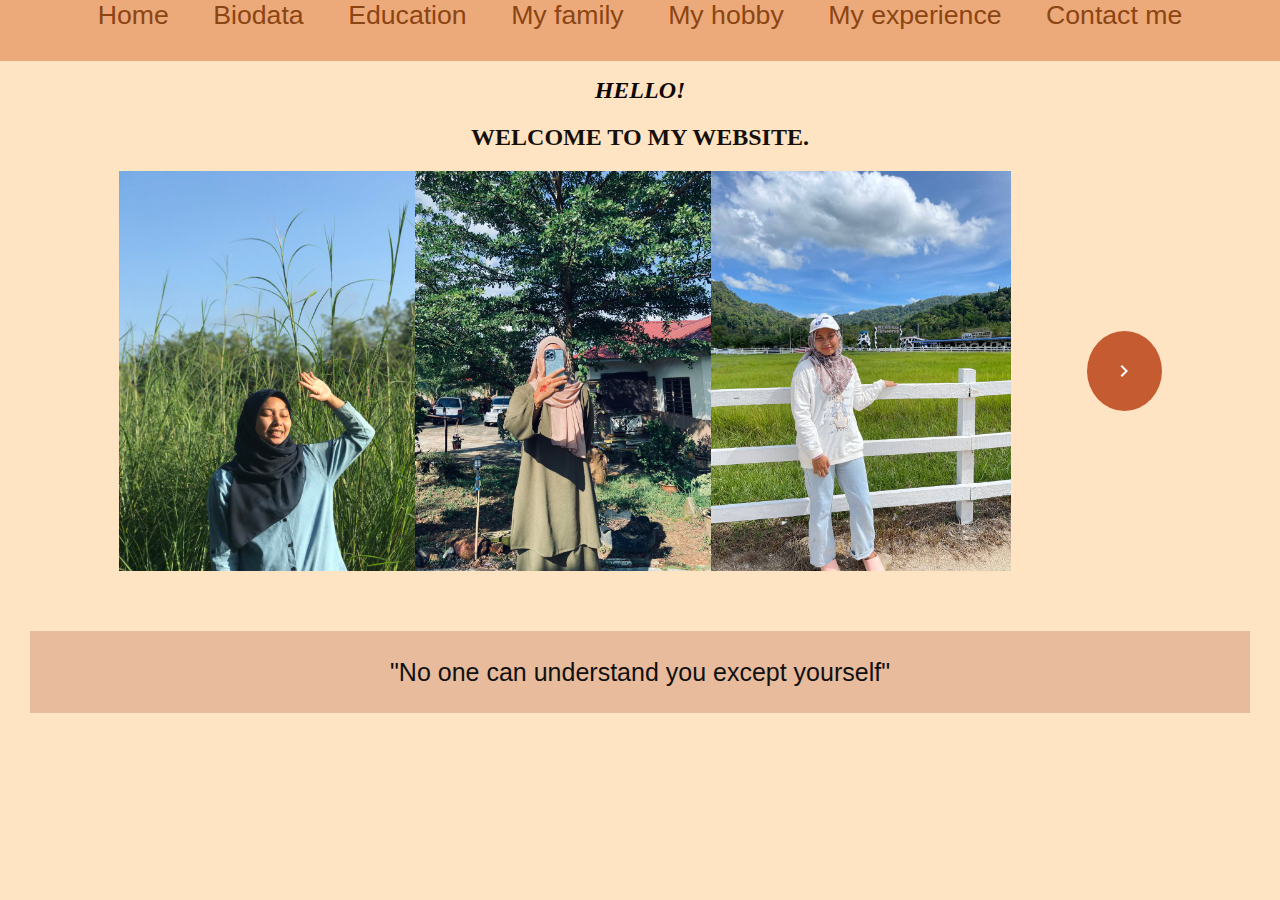
<file: index.html>
</body>
</html>

<html>
<head>
    <title>My website</title>
    <link rel="stylesheet"type="text/css" href="css/style.css">
    <link rel="preconnect" href="https://fonts.googleapis.com">
<link rel="preconnect" href="https://fonts.gstatic.com" crossorigin>
<link href="https://fonts.googleapis.com/css2?family=Montagu+Slab:wght@700&display=swap" rel="stylesheet">
</head>
<body>
    <div class="header">
        <a href="index.html">Home</a>
        <a href="biodata.html">Biodata</a>
        <a href="Education.html">Education</a>
        <a href="My Family.html">My family</a>
        <a href="myhobby.html">My hobby</a>
        <a href="myexperience.html">My experience</a>
        <a href="contact.html">Contact me</a>

        </div>

    <div class="subheader">
        
        <h1 style="font-style: oblique;">HELLO!</h1>
        <h2 style="font-style: normal;">WELCOME TO MY WEBSITE.</h2>
        
  
    </div>

    <div class="image-container">

        <img src="image/hello.jpg" width="300">
        <img src="image/IMG_5520.JPG" width="300">
        <img src="image/myselff.jpg" width="300">
        <a href="biodata.html" class="next-button">
            <svg xmlns="http://www.w3.org/2000/svg" viewBox="0 0 24 24" fill="currentColor" width="24" height="24">
              <path d="M0 0h24v24H0z" fill="none"/>
              <path d="M8.59 16.59L13.17 12 8.59 7.41 10 6l6 6-6 6-1.41-1.41z"/>
            </svg>
          </a>
    </div>
      

    <div class="bottom">
        
        <header>
        <h1><center>"No one can understand you except yourself"</center></h1>
    </header>
</html>
</file>
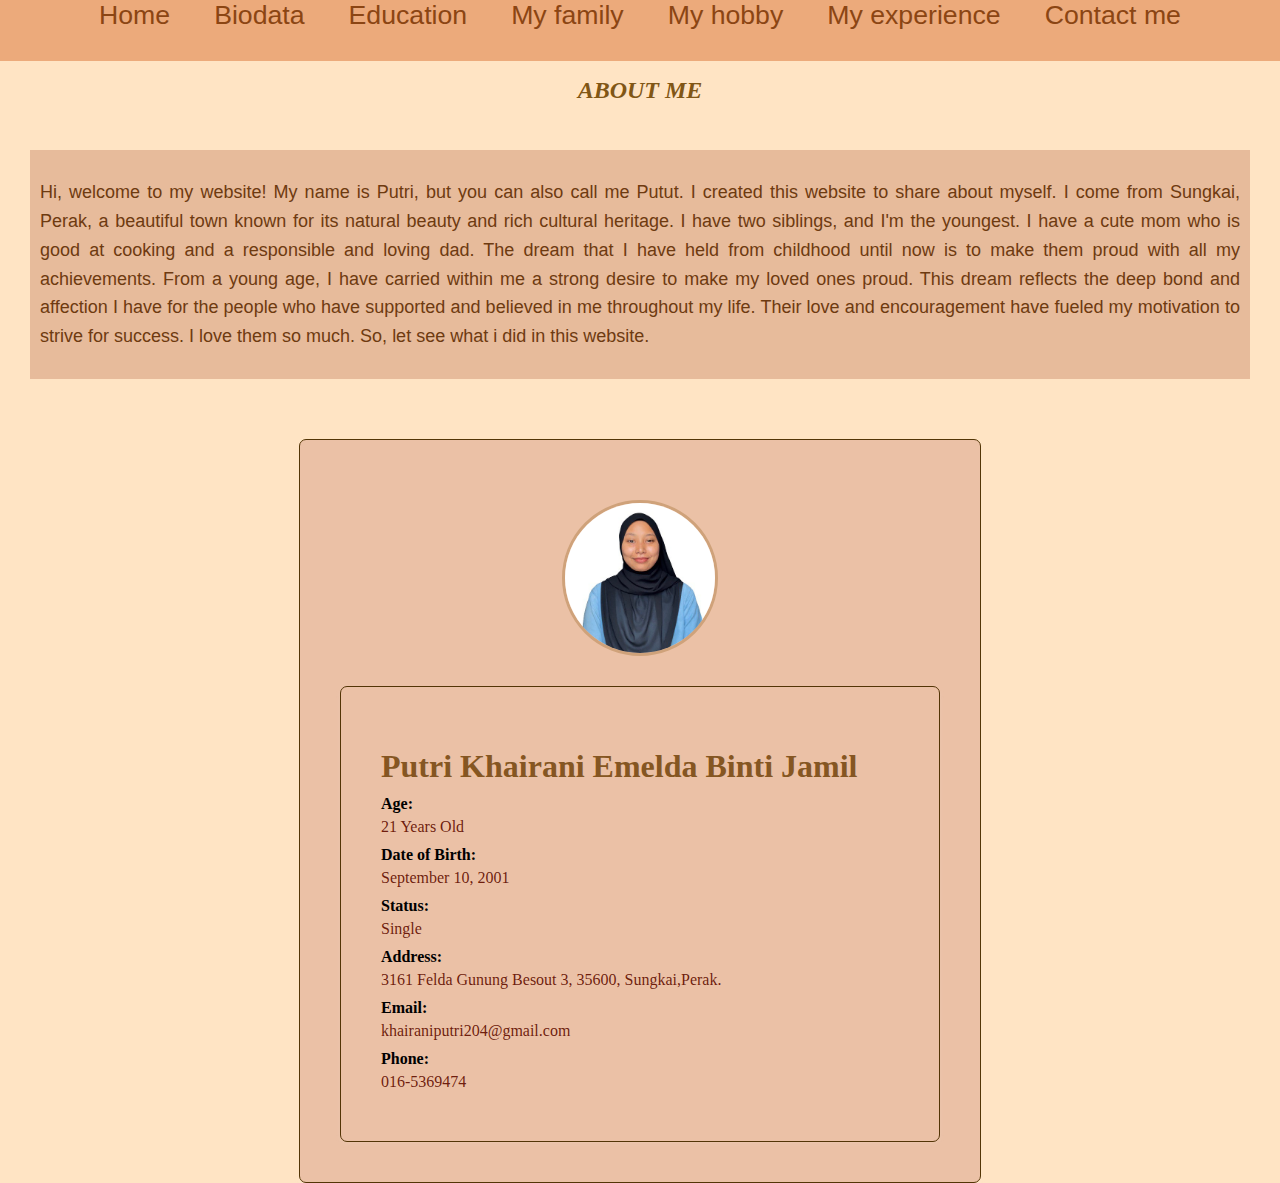
<file: biodata.html>
<html>
    <head>
        <title>About me</title>
        <link rel="stylesheet" type="text/css" href="css/style.css">
        <link rel="preconnect" href="https://fonts.googleapis.com">
<link rel="preconnect" href="https://fonts.gstatic.com" crossorigin>
<link href="https://fonts.googleapis.com/css2?family=Aladin&display=swap" rel="stylesheet">

</head>
<body>
  <div class="header">
    <a href="index.html">Home</a>
    <a href="biodata.html">Biodata</a>
    <a href="Education.html">Education</a>
    <a href="My Family.html">My family</a>
    <a href="myhobby.html">My hobby</a>
    <a href="myexperience.html">My experience</a>
    <a href="contact.html">Contact me</a>
    </div>

<h1 style="font-style: italic;"><center>ABOUT ME</center></h1>


<div class="profile-details">
  <div class="bottom">
    <header>
      
  
  <p class="justified-text">Hi, welcome to my website! My name is Putri, but you can also call me Putut. I created this website to share about myself. I come from Sungkai, Perak, a beautiful town known for its natural beauty and rich cultural heritage. I have two siblings, and I'm the youngest. I have a cute mom who is good at cooking and a responsible and loving dad. The dream that I have held from childhood until now is to make them proud with all my achievements. From a young age, I have carried within me a strong desire to make my loved ones proud. This dream reflects the deep bond and affection I have for the people who have supported and believed in me throughout my life. Their love and encouragement have fueled my motivation to strive for success. I love them so much. So, let see what i did in this website. </p>
</header>

</div>



     <title>Biodata</title>
     <style>
      
  
  </style>
</head>
<html>
<head>
  <title>About Us</title>
  <style>
    body {
      font-family:'Satisfy', cursive;;
      margin: 0;
      padding: 0;
    }

  </style>
</head>




<body>
    <div class="biodata">
        <div class="image-container">
          <div class="image-frame">
            <img src="image/test.jpg" alt="Profile Picture">
          </div>
        </div>


  <div class="biodata">
    <h1 class="name">Putri Khairani Emelda Binti Jamil</h1>

    <div class="info">
      <label>Age:</label>
      <span>21 Years Old</span>
    </div>
    
    <div class="info">
      <label>Date of Birth:</label>
      <span>September 10, 2001</span>
    </div>
    
    <div class="info">
      <label>Status:</label>
      <span>Single</span>
    </div>

    <div class="info">
      <label>Address:</label>
      <span>3161 Felda Gunung Besout 3, 35600, Sungkai,Perak.</span>
    </div>
    
    <div class="info">
      <label>Email:</label>
      <span>khairaniputri204@gmail.com</span>
    </div>
    
    <div class="info">
      <label>Phone:</label>
      <span>016-5369474</span>
    </div>

    
  
</body>
</html>

</a>
</div>
</file>
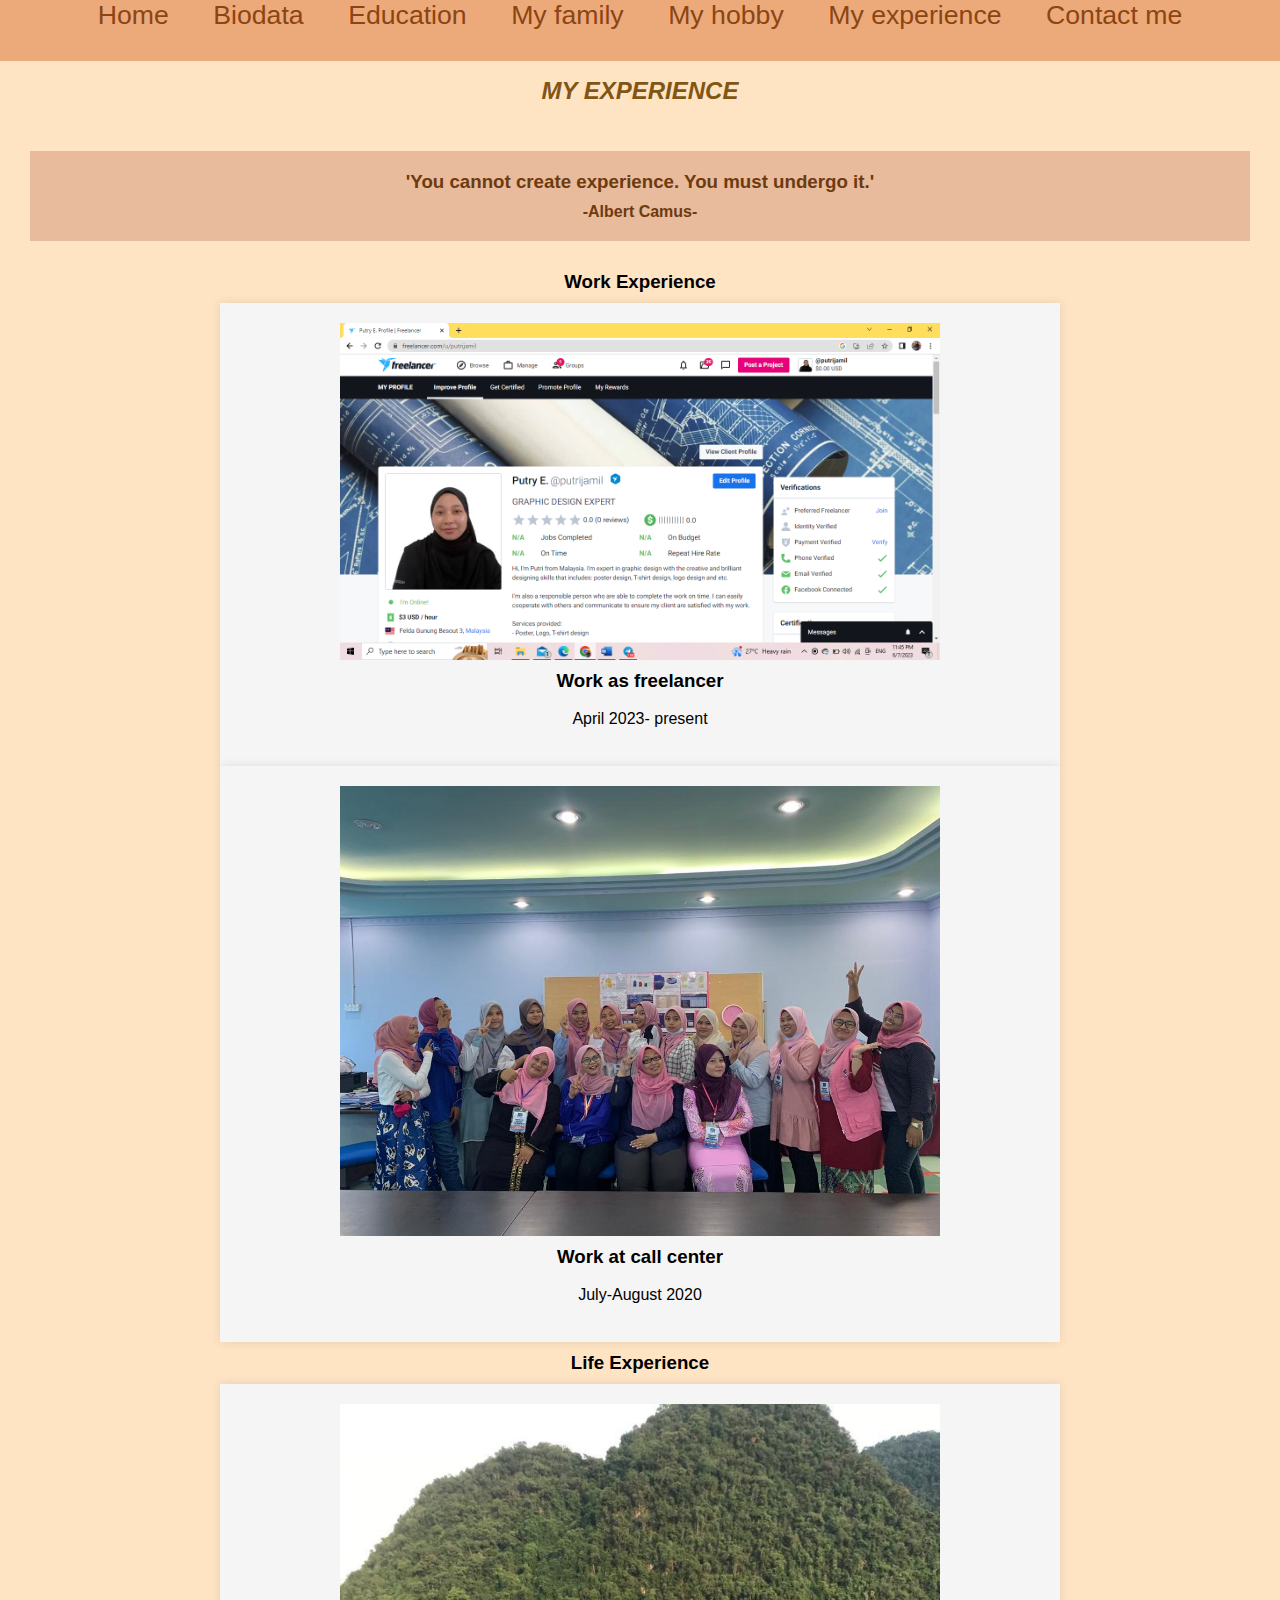
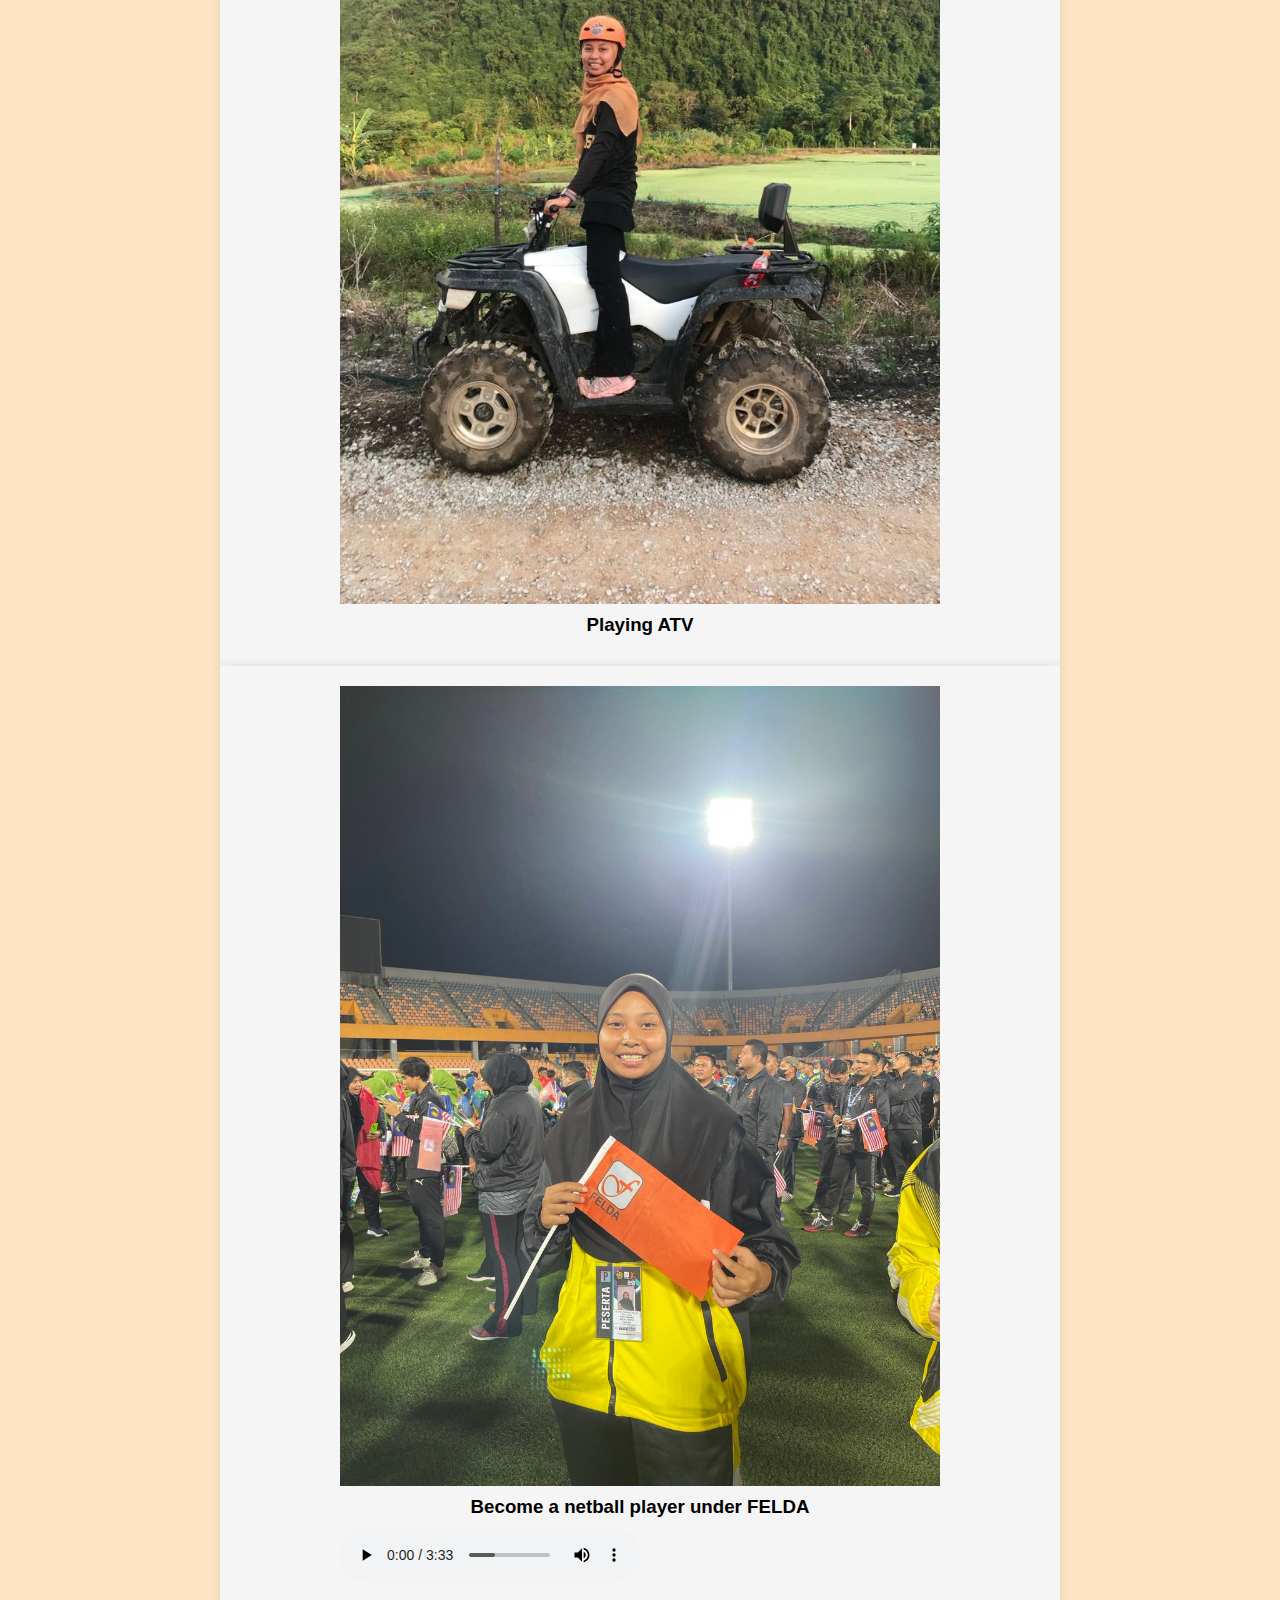
<file: myexperience.html>
<html>
<head>
    <title>MY EXPERIENCE</title>
    <link rel="stylesheet" type="text/css" href="css/style.css">
    <link rel="preconnect" href="https://fonts.googleapis.com">
<link rel="preconnect" href="https://fonts.gstatic.com" crossorigin>
<link href="https://fonts.googleapis.com/css2?family=Aladin&display=swap" rel="stylesheet">
  

</head>
<body>

  <div class="header">
    <a href="index.html">Home</a>
    <a href="biodata.html">Biodata</a>
    <a href="Education.html">Education</a>
    <a href="My Family.html">My family</a>
    <a href="myhobby.html">My hobby</a>
    <a href="myexperience.html">My experience</a>
    <a href="contact.html">Contact me</a>
    </div>
</div>

<h1 style="font-style: italic;"><center>MY EXPERIENCE</center></h1>


<div class="profile-details">
  <div class="bottom">

<html>
<body>
  <header>
    <h3>'You cannot create experience. You must undergo it.' </h3>
    <h4>-Albert Camus-</h4>
</header>

<h3 style="font-weight: italic;"><center>Work Experience</center></h3>

<div class="container">
    <section id="experience">
      <div class="experience-image">
        <img src="image/freelancer.png" alt="Your Experience Image" width="600">
      </div>
  
      <div class="experience">
        <h3><center>Work as freelancer</center></h3>
        <p class="justified-text"><center>April 2023- present</center></p>
      </div>
    </section>
  </div>
  

  <div class="container">
    <section id="experience">
      <div class="experience">
        <img src="image/kerja.jpg" alt="Your Experience Image"width=600>
      </div>
  
      <div class="hobby-details">
        <h3><center>Work at call center</center></h3>
        <p class="justified-text"><center>July-August 2020</center></p>
      </div>
    </section>
  </div>

  <h3 style="font-weight: italic;"><center>Life Experience</center></h3>
  <div class="container">
    <section id="experience">

      <div class="experience-image">
        <img src="image/atv.jpg" alt="Your Experience Image" width="600">
      </div>
      <div class="experience">
        <h3><center>Playing ATV</center></h3>
      </div>
    </section>
  </div>

  <div class="container">
    <section id="experience">
      <div class="experience">
        <img src="image/netball.jpg" alt="Your Experience Image"width=600>
      </div>
      <div class="hobby-details">
        <h3><center>Become a netball player under FELDA</center></h3>
      </div>

      <audio controls autoplay loop>
        <source src="audio/Sakura Band-Polaroid.mp3" type="audio/mpeg">
      </audio>
    </div>
</section>
</div>

      </div>
    </section>
  </div>
</file>
<file: css/style.css>
body
{
  font-family: 'Franklin Gothic Medium', 'Arial Narrow', Arial, sans-serif;
    background-color: bisque;
}


h1
{
    color:saddlebrown
}

.bottom {
  background-color: bisque;
  padding: 30px;
}

.subheader h1 {
  font-style: normal;
  font-family: 'Bagel Fat One', cursive;
  color: rgb(14, 7, 0);
}

.subheader h2 {
  font-style: normal;
  font-family: 'Bagel Fat One', cursive;
  color: rgb(22, 16, 10);
}


.image-container img {
    
  transition: transform 0.3s ease;
}
.image-container img:hover {
  transform: scale(1.1);
}

.image-container {
  display: flex;
  align-items: center;
  justify-content: center;
}

.image-container img {
  margin: center;
}

.next-button {
  display: flex;
  align-items: center;
  justify-content: center;
  background-color: #c55b31;
  color: #fff;
  width: 35px;
  height: 40px;
  border-radius: 50%;
  text-decoration: none;
  margin-left: 80px;
  transition: background-color 0.3s ease;
}

.next-button:hover {
  background-color: #f0cbcb;
}

.next-button svg {
  fill: currentColor;
  width: 24px;
  height: 24px;
}

header {
  font-family: 'Gill Sans', 'Gill Sans MT', Calibri, 'Trebuchet MS', sans-serif;
  text-align: center;
}

header h1 {
  font-family:'Trebuchet MS', 'Lucida Sans Unicode', 'Lucida Grande', 'Lucida Sans', Arial, sans-serif;
  font-size: 25px;
  font-weight: 50;
  color: #111010;
}


a
{
    text-decoration: none;
    font-family: Impact, Haettenschweiler, 'Arial Narrow Bold', sans-serif;
    padding: 20px;
    font-size: 20pt;
    color:saddlebrown
}

a:hover
{
    color:rgb(230, 227, 224);
    font-size: 18pt;
}

.header
   {
    width: 100%;
    background-color:rgb(236, 170, 123);
    padding-bottom: 30px;
    text-align: center;
   }
   
   .subheader
   {
       text-align: center;
       font: size 50px; 
   }
   .image-container {
    display: flex;
    justify-content: center;
    margin-top: 20px;
    height:auto
}

.image-container img {
    display: block;
}

.image-container img:not(:last-child) {
    margin-right: -4px;
}

.content
   {
text-align: justify;
font-family: arial;font-family: 'Roboto Mono', monospace;
   }
   body {
    font-family: Georgia, 'Times New Roman', Times, serif;
    background-color: bisque;
    margin: 0;
    padding: 20px;
  }
  .biodata {
    max-width: 600px;
    margin: 0 auto;
    background-color: #ebc1a6;
    border: 1px solid #533506;
    border-radius: 7px;
    padding: 40px;
    box-shadow: 0 2px 5px rgba(250, 248, 248, 0.1);
  }

  
  
  .name {
    font-size: 20px;
    font-weight: bold;
    color: #855622;
    margin-bottom: 20px;
  }
  
  .info {
    margin-bottom: 10px;
  }
  
  label {
    font-weight: bold;
    display: block;
    margin-bottom: 5px;
  }
  
  span {
    display: inline-block;
    color: #6b190afb;
  }
  
  .divider {
    border-top: 1px solid #ccc;
    margin-top: 20px;
    padding-top: 20px;
  }
  
  .image-container {
    display: flex;
    justify-content: center;
    align-items: center;
    margin-bottom: 30px;
  }
  
  .image-frame {
    width: 150px;
    height: 150px;
    border-radius: 50%;
    border: 3px solid #cfa27a;
    overflow: hidden;
  }
  
  .image-frame img {
    display: block;
    width: 100%;
    height: 100%;
    object-fit: cover;
  }
  
  .about-me {
    text-align: center;
    margin-bottom: 30px;
  }

  .container {
    display: flex;
    align-items: center;
    justify-content: center;
    margin-top: 50px;
  }
  
  .profile-image {
    margin-right: 30px;
  }
  
  .profile-image img {
    width: 200px;
    border-radius: 50%;
  }
  
  .profile-details {
    text-align: justify;
  }
  
  .profile-details h1 {
    font-size: 32px;
    margin-bottom: 10px;
  }
  
  .profile-details h2 {
    font-size: 24px;
    color: #f1e1e1;
    margin-bottom: 20px;
  }
  
  .profile-details p {
    font-size: 18px;
    line-height: 1.6;
  }
      
#education .container 

{
  padding: 50px;
  font-family: 'Gill Sans', 'Gill Sans MT', Calibri, 'Trebuchet MS', sans-serif;
}

.education-item {
  font-family: 'Gill Sans', 'Gill Sans MT', Calibri, 'Trebuchet MS', sans-serif;
  display: flex;
  align-items: center;
  margin-bottom: 30px;
  height: 200px; /* Set a fixed height */
}

.education-item img {
  width: 150px;
  height: 150px;
  object-fit: cover;
  border-radius: 30%;
  margin-right: 20px;
}

.education-content {
  flex: 1;
}

.education-content h3 {
  font-size: 24px;
  margin-bottom: 10px;
}

.education-content .university {
  font-size: 18px;
  color: #888;
}

.education-content .duration {
  font-size: 16px;
  color: #aaa;
}

  
body {
    font-family: Arial, sans-serif;
    margin: 0;
    padding: 0;
  }
  
  header {
    text-align: center;
  }
  
  main {
    margin: 20px;
  }
  
  h1 {
    color: #240404;
    font-size: 24px;
  }
  
  p {
    line-height: 1.6;
  }
  
  .course {
    display: flex;
    flex-direction: column;
    align-items: center;
    margin-bottom: 30px;
    margin-right: 200px;
    margin-left: 200;
    padding: 20px;
    background-color: rgb(253, 175, 141);
    border: 1px solid chocolate;
    border-radius: 5px;
  }
  
  .course-image {
    max-width: 100%;
    height: auto;
    margin-bottom: 10px;
  }

  table,tr,td,th
{
    border: 1px solid rgb(201, 101, 101);
    border-collapse: collapse;
}

td
{
    padding: 5px;
}

tr
{
    background-color:rgb(223, 194, 150)
}

tr:nth-child(even)
{
    background-color: rgb(243, 178, 131);
}

th
{
    background-color:rgb(218, 191, 150);
    color:rgb(22, 17, 20);
}

tr:hover
{
    background-color:rgb(168, 155, 109);
}
  
body {
  font-family: Arial, sans-serif;
  margin: 0;
  padding: 0;
}

header {
  background-color: rgb(226, 169, 128);
  color: #410505;
  padding: 20px;
  text-align: center;
}

body {
  font-family: Arial, sans-serif;
  margin: 0;
  padding: 0;
}

header {
  background-color: rgb(226, 169, 128);
  color: #410505;
  padding: 20px;
  text-align: center;
}


#family {
  font-family:'Trebuchet MS', 'Lucida Sans Unicode', 'Lucida Grande', 'Lucida Sans', Arial, sans-serif;
  text-align: center;
  padding: 20px;
}

h2{
  color:#694b1a;
}

.family-member {
  display: flex;
  justify-content: center;
  align-items: center;
  flex-direction: column;
  margin: 20px;
  text-align: center;
}

.member-image {
  width: 600px; /* Increase the width */
  height: 600px; /* Increase the height */
  margin-bottom: 10px;
}

.member-image img {
  display: block;
  margin: 0 auto; /* Center the image */
  width: 100%;
  height: 100%;
  object-fit: cover;
  border: 1px solid #000000;
  border-radius: 0;
}

.member-details {
  text-align: center;
}

.member-details h3 {
  font-size: 20px;
  margin-bottom: 5px;
}

.member-details p {
  margin: 0;
}

.gallery {
  display: flex;
  flex-wrap: wrap;
  justify-content: center;
}

.gallery-item {
  width: 300px;
  margin: 10px;
}

.gallery-item img {
  width: 100%;
  height: auto;
}



body {
  font-family: Arial, sans-serif;
  margin: 0;
  padding: 0;
}

header {
  background-color: rgb(226, 169, 128);
  color: #410505;
  padding: 20px;
  text-align: center;
}

.container {
  max-width: 800px;
  margin: 0 auto;
  padding: 20px;
}

body {
  font-family: Arial, sans-serif;
  margin: 0;
  padding: 0;
}

header {
  background-color: rgb(226, 169, 128);
  color: #410505;
  padding: 20px;
  text-align: center;
}

body {
  font-family: Arial, sans-serif;
  margin: 0;
  padding: 0;
}

header {
  background-color: rgb(226, 169, 128);
  color: #410505;
  padding: 20px;
  text-align: center;
}

.container {
  max-width: 800px;
  margin: 0 auto;
  padding: 20px;
}

.container {
  max-width: 800px;
  margin: 40px auto;
  padding: 20px;
  background-color:whitesmoke;
  box-shadow: 0 0 10px rgba(0, 0, 0, 0.1);}

  body {
    font-family: Arial, sans-serif;
    margin: 0;
    padding: 0;
  }
  
  header {
    background-color: rgb(226, 169, 128);
    color: #410505;
    padding: 20px;
    text-align: center;
  }
  
  .container {
    max-width: 800px;
    margin: 0 auto;
    padding: 20px;
  }
  
  #hobby {
    font-family: Arial, "Helvetica Neue", Helvetica, sans-serif;
    text-align: center;
  }

  h1 {
    color: #815615;
  }
  
  .hobby-image img {
    max-width: 100%;
    height: auto;
    border-radius: 5px;
    margin-bottom: 20px;
  }
  
  .hobby-details {
    max-width: 600px;
    margin: 0 auto;
  }
  
  .hobby-details h2 {
    font-size: 24px;
    margin-bottom: 10px;
  }
  
  .hobby-details p {
    line-height: 1.6;
  }

  .justified-text {
    text-align: justify;
  }

   
header {        background-color: rgb(231, 187, 155);
  color: #6e3a10;        padding: 10px;
}      

#myexperience

body {
  font-family: Arial, sans-serif;
  background-color: #f5f5f5;
  padding: 20px;
}

header {
  text-align: center;
  margin-bottom: 30px;
}

h3, h4 {
  margin: 10px 0;
}
</file>
